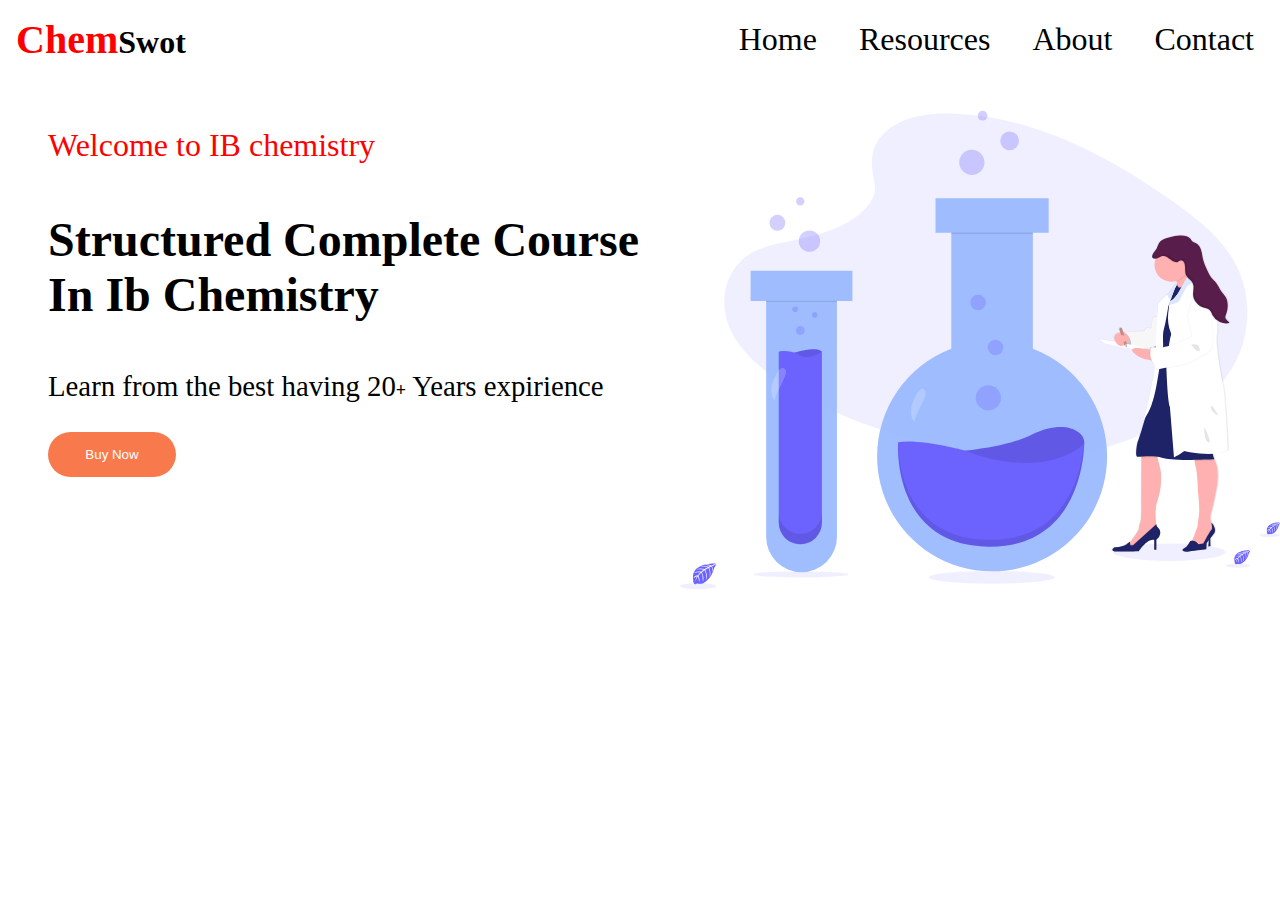
<file: index.html>
<!DOCTYPE html>
<html>

<head>
    <meta charset="utf-8">
    <title>ChemSwot</title>
    <meta name="viewport" content="width=device-width,initial-scale=1.0">
    <link rel="stylesheet" href="style.css">
    <script src="script.js"></script>
</head>

<body>
    <nav class="navbar">
        <div class="brand-title"><span>Chem</span>Swot</div>
        <a href="#" class="toggle-button">
            <spna class="bar"></spna>
            <spna class="bar"></spna>
            <spna class="bar"></spna>
        </a>
        <div class="navbar-links">
            <ul>
                <li>
                    <a href="index.html">Home</a>
                </li>
                <li>
                    <a href="features.html">Resources</a>
                </li>
                <li>
                    <a href="offers.html">About</a>
                </li>
                <li>
                    <a href="index.html">Contact</a>
                </li>
            </ul>
        </div>

    </nav>

    <div class="main">
        <h1 class="slogan">Welcome to IB chemistry</h1>
        <p class="description">Structured complete course <br /> in Ib chemistry</p>
        <p class="desc">Learn from the best having 20<span style="font-size:large; font-weight:bold;">+</span> Years
            expirience</p>
        <button class="main-page-btn">Buy Now</button>
        <img src="/media/lab.svg" alt="" class="lab">
    </div>


</body>

</html>
</file>
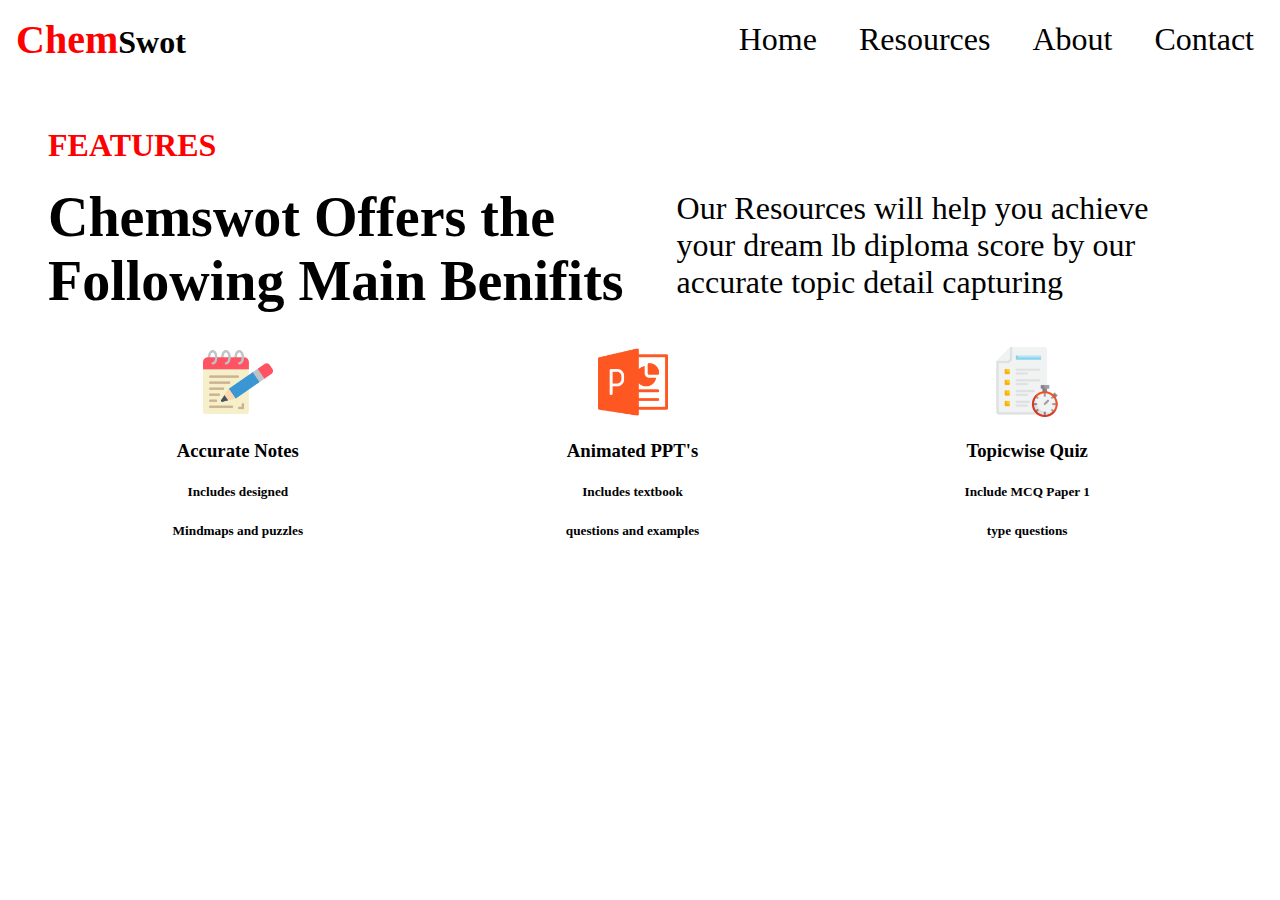
<file: features.html>
<!DOCTYPE html>
<html>
<head>
<meta charset="utf-8">
<title>ChemSwot</title>
<meta name="viewport" content="width=device-width,initial-scale=1.0">
<link rel="stylesheet" href="style.css">
<script src="script.js"></script>
</head>
<body>
<nav class="navbar">
 <div class="brand-title"><span>Chem</span>Swot</div>
 <a href="#" class="toggle-button">
     <spna class="bar"></spna>
     <spna class="bar"></spna>
     <spna class="bar"></spna>
 </a>
 <div class="navbar-links">
    <ul>
        <li>
            <a href="index.html">Home</a>
        </li>
        <li>
           <a href='features.html'>Resources</a>
       </li>
       <li>
           <a href="offers.html">About</a>
       </li>
       <li>
           <a href="index.html">Contact</a>
       </li>
    </ul>
 </div>
 
</nav>

<div class="main">
<h1 class="header-title">FEATURES</h1>
<div class="slogan-features">
    <div class="slogan-features-lg">Chemswot Offers the <br> Following Main Benifits</div>
    <div class="slogan-features-sm">Our Resources will help you achieve <br> your dream lb diploma score by our <br> accurate topic detail capturing</div>
</div>

<div class="topics">
    <div class="topics-content">
        <img src="/media/notepad.png" class="picture">
        <h3 class="heading">Accurate Notes</h3>
        <h5 class="data">Includes designed</h5>
        <h5 class="data">Mindmaps and puzzles</h5>
    </div>
    <div class="topics-content">
        <img src="/media/powerpoint.png" class="picture">
        <h3 class="heading">Animated PPT's</h3>
        <h5 class="data">Includes textbook</h5>
        <h5 class="data">questions and examples</h5>
    </div>
    <div class="topics-content">
        <img src="/media/quiz.png" class="picture">
        <h3 class="heading">Topicwise Quiz</h3>
        <h5 class="data">Include MCQ Paper 1</h5>
        <h5 class="data">type questions</h5>
    </div>
</div>

</div>


</body>
</html>
</file>
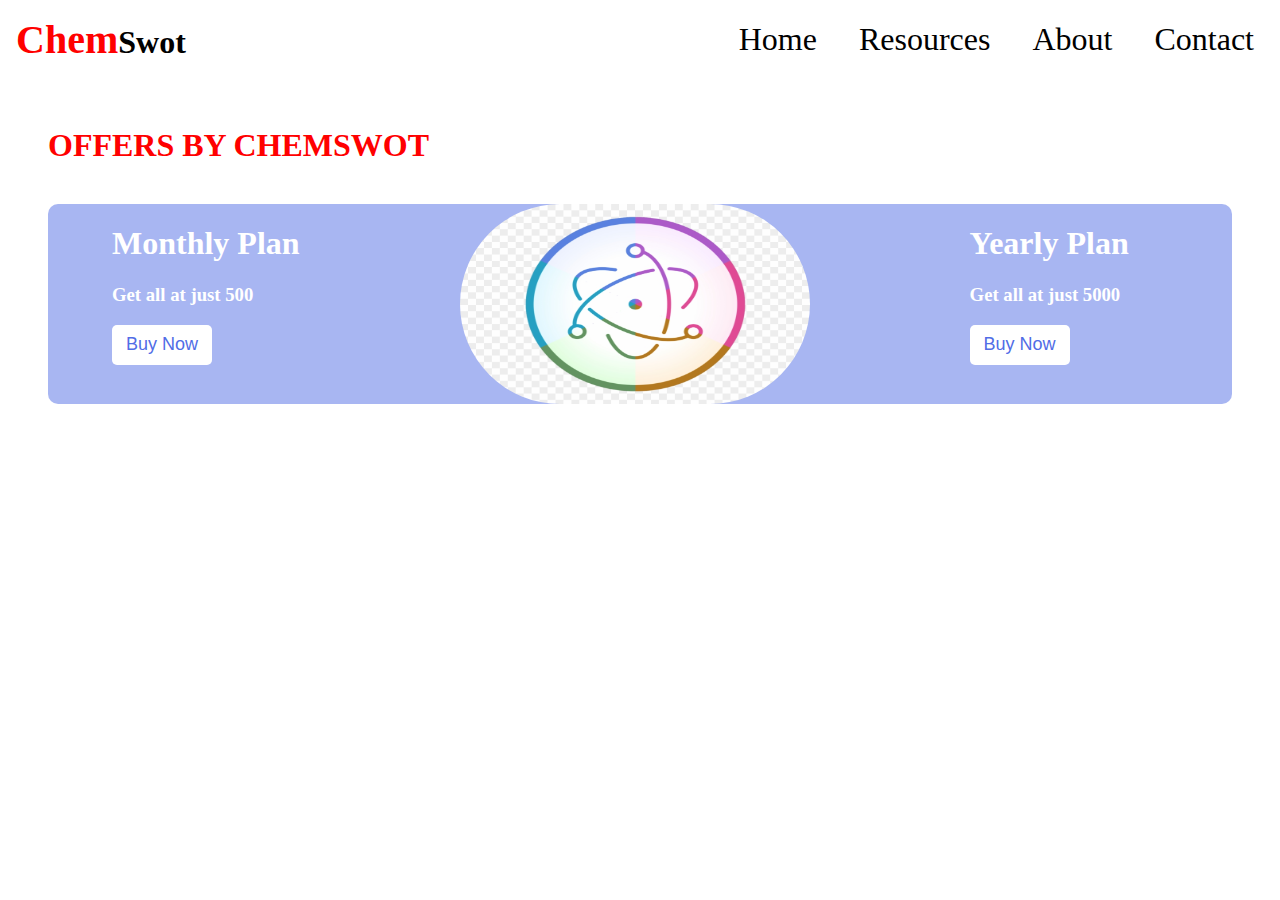
<file: offers.html>
<!DOCTYPE html>
<html>
<head>
<meta charset="utf-8">
<title>ChemSwot</title>
<meta name="viewport" content="width=device-width,initial-scale=1.0">
<link rel="stylesheet" href="style.css">
<script src="script.js"></script>
</head>
<body>
 
<nav class="navbar">
 <div class="brand-title"><span>Chem</span>Swot</div>
 <a href="#" class="toggle-button">
     <spna class="bar"></spna>
     <spna class="bar"></spna>
     <spna class="bar"></spna>
 </a>
 <div class="navbar-links">
    <ul>
        <li>
            <a href="index.html">Home</a>
        </li>
        <li>
           <a href='features.html'>Resources</a>
       </li>
       <li>
           <a href="offers.html">About</a>
       </li>
       <li>
           <a href="index.html">Contact</a>
       </li>
    </ul>
 </div>
 
</nav>

<div class="banner">
    <div class="content">
        <h1 class="heading-off">OFFERS BY CHEMSWOT</h1>
        <div class="plans">
            <div class="plan-types plan-monthly">
                <h1 class="heading h-white">Monthly Plan</h1>
                <h3 class="heading h-white">Get all at just 500</h3>
                <button class="buy-now-btn">Buy Now</button>
            </div>
            <div class="plan-types plan-picture">
                <img src="/media/electron.png" alt="" class="pic">
            </div>
            <div class="plan-types plan-yearly">                
                <h1 class="heading h-white">Yearly Plan</h1>
                <h3 class="heading h-white">Get all at just 5000</h3>
                <button class="buy-now-btn">Buy Now</button></div>
        </div>

    </div>

</div>
</body>
</html>
</file>
<file: style.css>
* {
    box-sizing: border-box;
}

body {
    margin: 0;
    padding: 0;
}

.navbar {
    display: flex;
    justify-content: space-between;
    align-items: center;
    background-color: #fff;
    color: black;
}

.brand-title {
    font-size: 2rem;
    margin: 1rem;
    font-weight: bolder;
}

.brand-title span {
    font-size: 2.5rem;
    margin: 0rem;
    color: red;
}

.navbar-links ul {
    margin: 0;
    padding: 0;
    display: flex;
}

.navbar-links li {
    list-style: none;
    font-size: 2rem;
}

.navbar-links li a {
    text-decoration: none;
    color: black;
    padding: 1rem;
    margin-right: 10px;
    display: block;
}


.navbar-links li a:hover {
    color: blue;

}

.toggle-button {
    position: absolute;
    top: 0.75rem;
    right: 1rem;
    display: none;
    flex-direction: column;
    justify-content: space-between;
    width: 30px;
    height: 21px;
}

.toggle-button .bar {
    height: 3px;
    width: 100%;

    background-color: black;
    border-radius: 10px;

}

@media(max-width:600px) {
    .toggle-button {
        display: flex;
    }

    .navbar-links {
        display: none;
        width: 100%;
    }

    .navbar {
        flex-direction: column;
        align-items: flex-start;
    }

    .navbar-links ul {
        width: 100%;
        flex-direction: column;
    }

    .navbar-links li {
        text-align: center;

    }

    .navbar-links li a {
        padding: 0.5rem 1rem;
    }

    .navbar-links.active {
        display: flex;
    }
}


.main {
    margin: 3rem;
}

h1.slogan {
    color: red;
    font-weight: lighter;
    margin-bottom: 10px;
}

p.description {
    color: black;
    font-weight: bolder;
    font-size: 3rem;
    text-transform: capitalize;
}

p.desc {
    font-size: 1.8rem;
}

button.main-page-btn {
    color: white;
    background-color: #f87a4c;
    border-radius: 25px;
    padding: 15px;
    width: 8rem;
    border-style: none;
}

img.lab {
    width: 600px;
    height: 600px;
    position: absolute;
    top: 50px;
    right: 0;
    z-index: 0;
}

h1.header-title {
    color: red;
}

.slogan-features {
    display: flex;
}

.slogan-features-lg {
    font-size: 3.5rem;
    font-weight: bolder;
}

.slogan-features-sm {
    margin-left: 3rem;
    padding: 5px;
    font-size: 2rem;
    font-weight: normal;
}

div.topics {
    display: flex;
    justify-content: center;
    align-items: center;
    margin-top: 18px;
}

.topics-content {
    padding: 1rem;
    margin-right: 15px;
    width: 35rem;
    text-align: center;

}

.picture {
    width: 70px;
    height: 70px;
}


.topics-content:hover {
    background-color: rgba(122, 120, 120, 0.3);
    border-radius: 10px;
    border-top: solid 3px red;
}

.heading-off {
    color: red;
}

.content {
    margin: 3rem;
}

.pic {
    width: 350px;
    height: 200px;
    border-radius: 110px;
    z-index: 1;
    background-color: white;
}

.plans {
    margin-top: 40px;
    background-color: rgba(81, 109, 230, 0.5);
    display: flex;
    border-radius: 10px;
    height: 200px;
}

.plan-types {
    margin-right: 6rem;
    margin-left: 4rem;
}

.h-white {
    color: white;
}

.buy-now-btn {
    background-color: white;
    width: 100px;
    height: 40px;
    border-style: none;
    border-radius: 5px;
    color: rgb(81, 109, 230);
    font-size: large;
}
</file>
